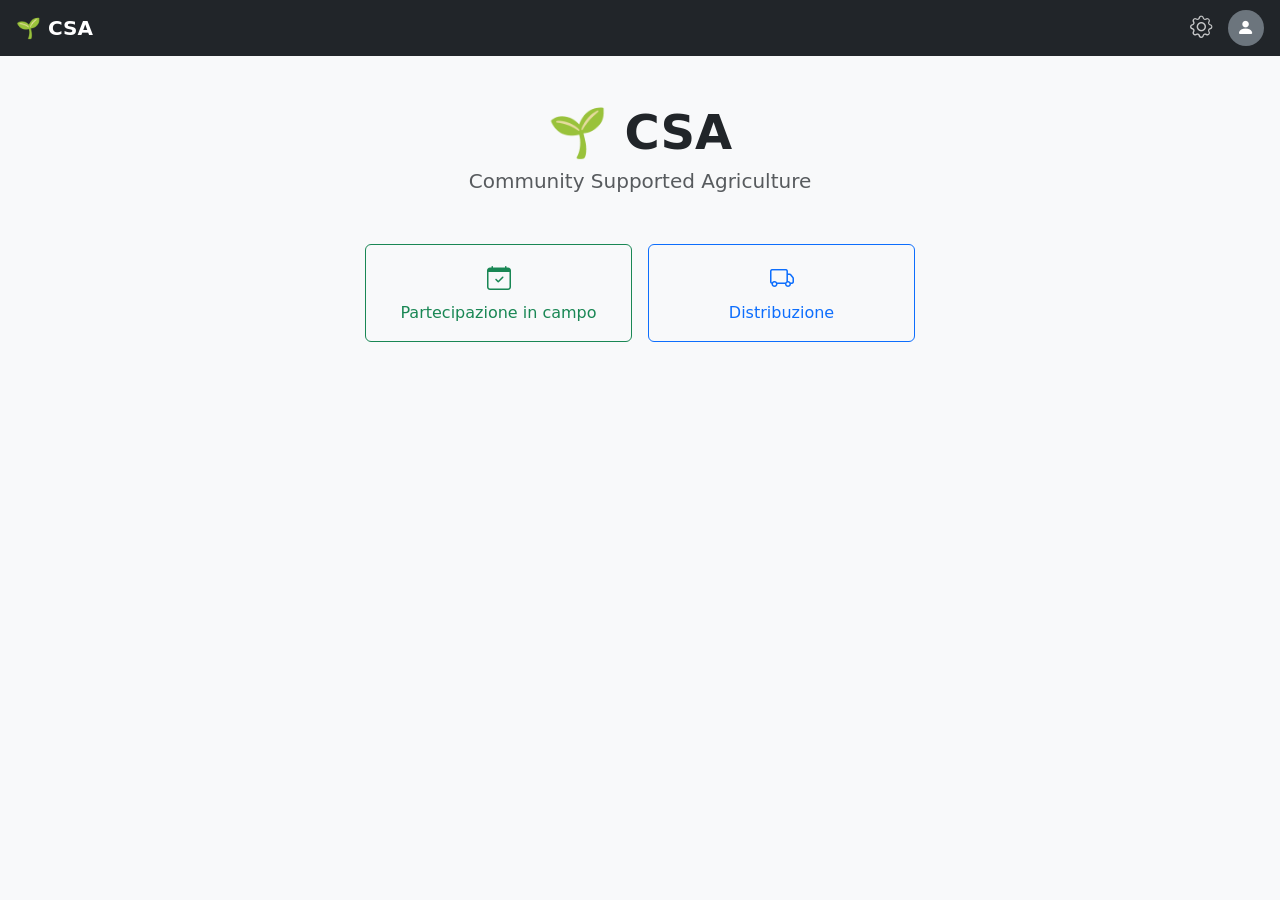
<file: index.html>
<!DOCTYPE html>
<html lang="it">
<head>
  <meta charset="UTF-8">
  <meta name="viewport" content="width=device-width, initial-scale=1">
  <title>CSA — Benvenuto</title>
  <link rel="icon" href="data:image/svg+xml;utf8,%3Csvg xmlns='http://www.w3.org/2000/svg' viewBox='0 0 100 100'%3E%3Ctext y='72' font-size='72'%3E%F0%9F%8C%B1%3C/text%3E%3C/svg%3E">
  <link rel="stylesheet"
        href="https://cdn.jsdelivr.net/npm/bootstrap@5.3.3/dist/css/bootstrap.min.css">
  <link rel="stylesheet"
        href="https://cdn.jsdelivr.net/npm/bootstrap-icons@1.11.3/font/bootstrap-icons.min.css">
  <link rel="stylesheet" href="css/app.css">
</head>
<body>

  <div id="header-root"></div>

  <main class="container py-5 text-center">
    <h1 class="display-5 fw-bold mb-1">🌱 CSA</h1>
    <p class="lead text-muted mb-5">Community Supported Agriculture</p>

    <div class="row justify-content-center g-3">
      <div class="col-12 col-sm-4 col-md-3">
        <a href="involvement/" class="btn btn-outline-success w-100 py-3">
          <i class="bi bi-calendar-check fs-4 d-block mb-1"></i>
          Partecipazione in campo
        </a>
      </div>
      <div class="col-12 col-sm-4 col-md-3">
        <a href="delivery/" class="btn btn-outline-primary w-100 py-3">
          <i class="bi bi-truck fs-4 d-block mb-1"></i>
          Distribuzione
        </a>
      </div>
    </div>
  </main>

  <script src="https://cdn.jsdelivr.net/npm/bootstrap@5.3.3/dist/js/bootstrap.bundle.min.js"></script>
  <!-- layout.js is loaded as a module so it self-injects the nav bar -->
  <script type="module" src="js/layout.js"></script>

</body>
</html>
</file>
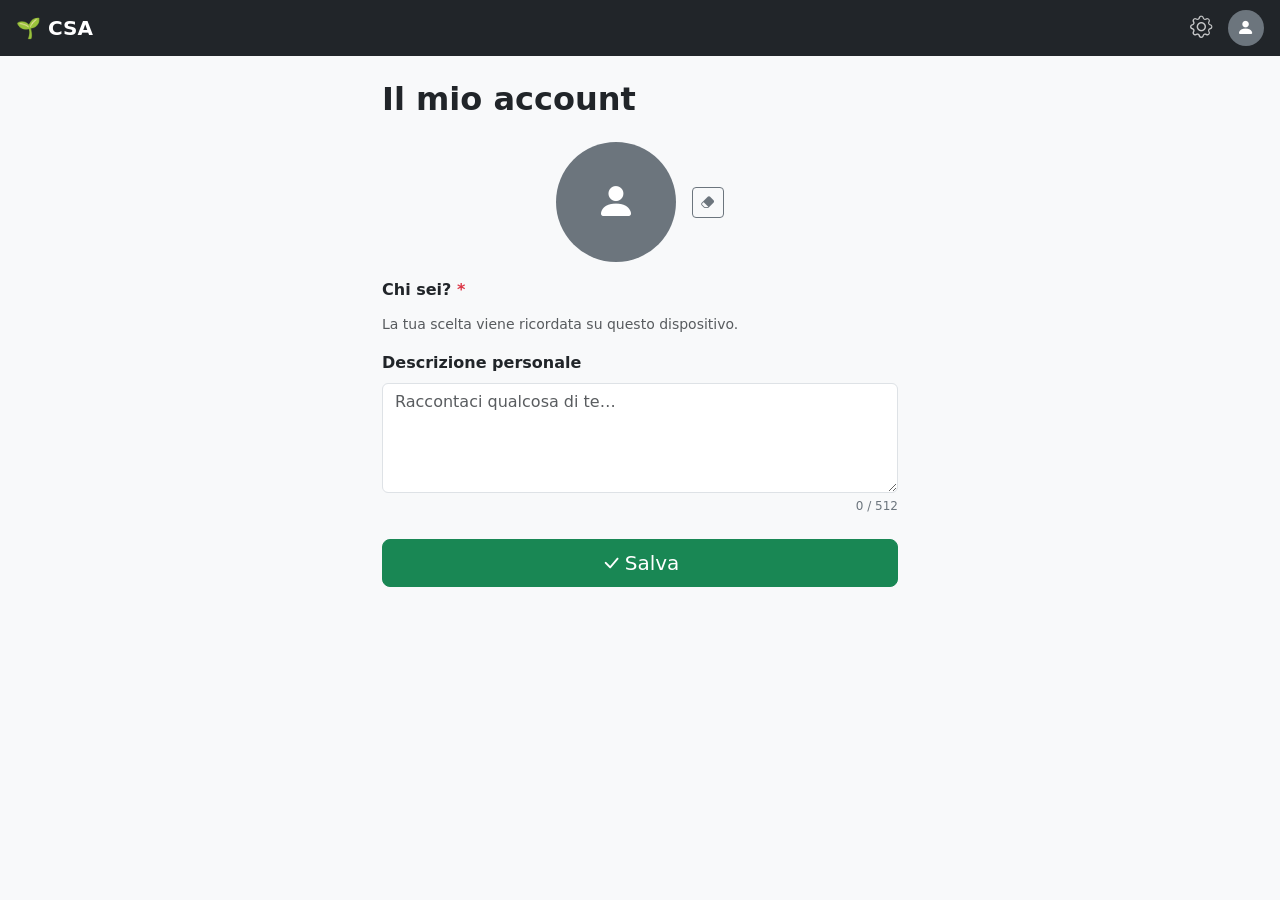
<file: account/index.html>
<!DOCTYPE html>
<html lang="it">
<head>
  <meta charset="UTF-8">
  <meta name="viewport" content="width=device-width, initial-scale=1">
  <title>CSA — Il mio account</title>
  <link rel="icon" href="data:image/svg+xml;utf8,%3Csvg xmlns='http://www.w3.org/2000/svg' viewBox='0 0 100 100'%3E%3Ctext y='72' font-size='72'%3E%F0%9F%8C%B1%3C/text%3E%3C/svg%3E">
  <link rel="stylesheet"
        href="https://cdn.jsdelivr.net/npm/bootstrap@5.3.3/dist/css/bootstrap.min.css">
  <link rel="stylesheet"
        href="https://cdn.jsdelivr.net/npm/bootstrap-icons@1.11.3/font/bootstrap-icons.min.css">
  <link rel="stylesheet" href="../css/app.css">
</head>
<body>

  <!-- Shared navigation bar is injected here by layout.js -->
  <div id="header-root"></div>

  <main class="container py-4" style="max-width: 540px">
    <h2 class="page-title mb-4">Il mio account</h2>

    <!-- ── Avatar ──────────────────────────────────────────────────────────── -->
    <div class="d-flex justify-content-center align-items-center mb-3">
      <div class="avatar-wrapper">
        <!--
          Clicking the avatar opens the hidden file input.
          account.js populates this element with either an <img> or initials text.
        -->
        <div id="avatar"
             class="avatar-circle"
             role="button"
             tabindex="0"
             data-bs-toggle="tooltip"
             data-bs-placement="bottom"
             title="Clicca per caricare la foto profilo">
          <!-- populated by account.js -->
        </div>
        <div class="avatar-overlay" role="button" tabindex="0" aria-label="Carica foto profilo">
          <i class="bi bi-camera-fill text-white fs-5"></i>
        </div>
      </div>
      <!-- Eraser button: clears saved identity cookie and resets all account fields -->
      <button id="clearAccountBtn"
              type="button"
              class="btn btn-outline-secondary btn-sm ms-3"
              data-bs-toggle="tooltip"
              data-bs-placement="right"
              title="Rimuovi dati account da questo dispositivo"
              aria-label="Cancella account">
        <i class="bi bi-eraser-fill"></i>
      </button>

      <!-- Hidden file input — triggered programmatically -->
      <input type="file"
             id="photoInput"
             accept=".jpg,.jpeg,.png,.webp"
             class="d-none"
             aria-label="Carica foto profilo">
    </div>

    <!-- ── Profile form ─────────────────────────────────────────────────────── -->
    <form id="accountForm" novalidate>

      <!-- Chi sei? — select from quota owners list -->
      <div class="mb-3">
        <label for="quotaOwnerPicker-search" class="form-label fw-semibold">
          Chi sei? <span class="text-danger" aria-hidden="true">*</span>
        </label>
        <div id="quotaOwnerPicker"></div>
        <div class="form-text">
          La tua scelta viene ricordata su questo dispositivo.
        </div>
      </div>

      <!-- Descrizione personale -->
      <div class="mb-4">
        <label for="description" class="form-label fw-semibold">
          Descrizione personale
        </label>
        <textarea id="description"
                  name="description"
                  class="form-control"
                  rows="4"
                  maxlength="512"
                  placeholder="Raccontaci qualcosa di te…"
                  data-bs-toggle="tooltip"
                  data-bs-placement="top"
                  title="Descrizione personale (max 512 caratteri)"></textarea>
        <div class="text-end char-counter mt-1">
          <span id="descCounter">0 / 512</span>
        </div>
      </div>

      <!-- Save button -->
      <div class="d-grid">
        <button type="submit" class="btn btn-success btn-lg">
          <i class="bi bi-check-lg me-1"></i>Salva
        </button>
      </div>

    </form>
  </main>

  <script src="https://cdn.jsdelivr.net/npm/bootstrap@5.3.3/dist/js/bootstrap.bundle.min.js"></script>
  <!--
    account.js imports layout.js (which injects the nav + toast container)
    and then runs the page-specific logic.  A single <script type="module"> is
    sufficient — no need to also load layout.js explicitly.
  -->
  <script type="module" src="../js/account.js"></script>

</body>
</html>
</file>
<file: css/app.css>
/* ── CSA — project-wide style overrides ──────────────────────────────────────── */

body {
  background-color: #f8f9fa;
}

/* ── Avatar ─────────────────────────────────────────────────────────────────────────*/

/* Navbar small avatar circle (initials / photo) */
.nav-avatar-circle {
  display: inline-flex;
  align-items: center;
  justify-content: center;
  width: 36px;
  height: 36px;
  border-radius: 50%;
  background: #6c757d;
  color: #fff;
  font-size: 0.85rem;
  font-weight: 700;
  overflow: hidden;
  flex-shrink: 0;
  transition: opacity 0.15s;
}

.nav-avatar-circle:hover { opacity: 0.85; }

.nav-avatar-circle img {
  width: 100%;
  height: 100%;
  object-fit: cover;
}

/* Profile-page large avatar */
.avatar-circle {
  width: 120px;
  height: 120px;
  border-radius: 50%;
  display: flex;
  align-items: center;
  justify-content: center;
  font-size: 2.5rem;
  font-weight: 700;
  color: #fff;
  cursor: pointer;
  overflow: hidden;
  user-select: none;
  transition: opacity 0.15s;
}

.avatar-circle img {
  width: 100%;
  height: 100%;
  object-fit: cover;
}

.avatar-wrapper {
  position: relative;
  display: inline-block;
}

.avatar-overlay {
  position: absolute;
  inset: 0;
  border-radius: 50%;
  background: rgba(0, 0, 0, 0.4);
  display: none;
  align-items: center;
  justify-content: center;
  cursor: pointer;
}

.avatar-wrapper:hover .avatar-overlay,
.avatar-wrapper:focus-within .avatar-overlay {
  display: flex;
}

/* ── Char counter ──────────────────────────────────────────────────────────────*/

.char-counter {
  font-size: 0.75rem;
  color: #6c757d;
}

/* ── Calendar event colours (reused across /admin, /involvement, /delivery) ───*/

.fc-event-no-participants {
  background-color: #dc3545 !important;
  border-color: #b02a37 !important;
}

.fc-event-has-participants {
  background-color: #198754 !important;
  border-color: #146c43 !important;
}

/* ── Calendar badges: hide the default coloured dot; badges provide context ───*/

/* Hide the coloured dot in list view — badge replaces it */
.fc .fc-list-event-dot {
  display: none !important;
}

/* Orange badge for "evento" type */
.badge-orange {
  background-color: #fd7e14;
  color: #fff;
}

/* ── Calendar: day cells and day numbers are not clickable ─────────────────────*/

.fc .fc-daygrid-day,
.fc .fc-daygrid-day-frame,
.fc .fc-col-header-cell {
  cursor: default !important;
}

/* FullCalendar renders day numbers and list-view day headers as <a> tags — strip link styling */
.fc .fc-daygrid-day-number,
.fc a.fc-list-day-text,
.fc a.fc-list-day-side-text {
  cursor: default !important;
  text-decoration: none !important;
  pointer-events: none;
}

/* ── Calendar: events are clickable ───────────────────────────────────────────*/

.fc .fc-event {
  cursor: pointer !important;
}

/* ── Expired delivery events ───────────────────────────────────────────────────*/

.fc-event-expired {
  opacity: 0.55;
  cursor: not-allowed !important;
}

/* ── Calendar: hide "today" button on narrow screens to keep toolbar on one row ─*/

@media (max-width: 500px) {
  .fc .fc-today-button {
    display: none !important;
  }
  /* Give all three toolbar chunks equal width so the title stays truly centered */
  .fc .fc-toolbar-chunk {
    flex: 1;
  }
  .fc .fc-toolbar-chunk:nth-child(2) {
    text-align: center;
  }
  .fc .fc-toolbar-title {
    font-size: 1.1em;
  }
}

/* ── Misc ──────────────────────────────────────────────────────────────────────*/

.page-title {
  font-weight: 600;
}

/* Wider tooltip for photo input help text (50% wider than bootstrap default 200px) */
.photo-tooltip .tooltip-inner {
  max-width: 300px;
  white-space: normal;
}
</file>
